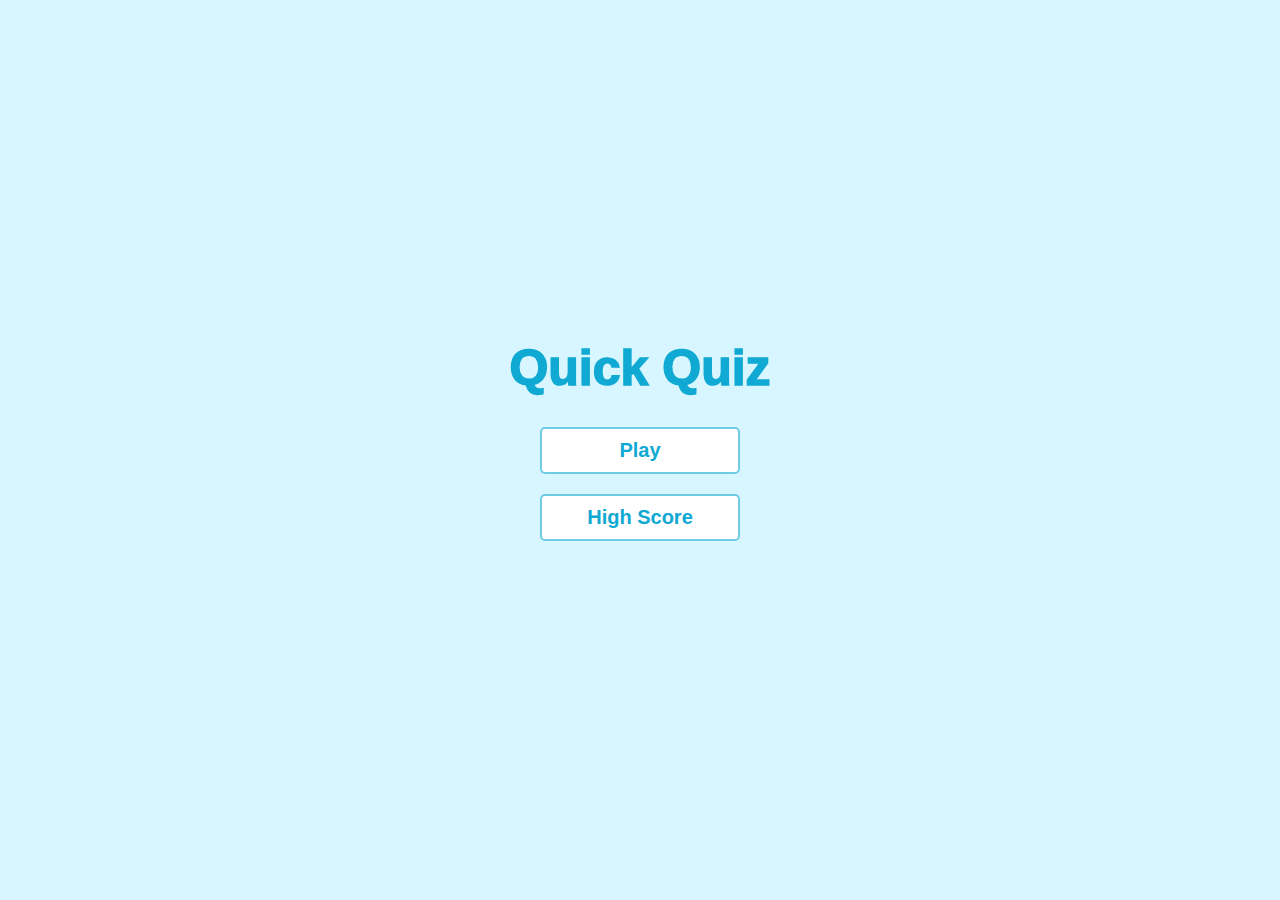
<file: index.html>
<!DOCTYPE html>
<html lang="en">

<head>
    <meta charset="UTF-8">
    <meta http-equiv="X-UA-Compatible" content="IE=edge">
    <meta name="viewport" content="width=device-width, initial-scale=1.0">
    <title>Quiz App</title>
    <link rel="stylesheet" href="css/quiz.css">
</head>

<body>
    <div class="container">
        <h1>Quick Quiz</h1>
        <a href="play.html" class="btn link">Play</a>
        <a href="score.html" class="btn link">High Score</a>
    </div>
</body>

</html>
</file>
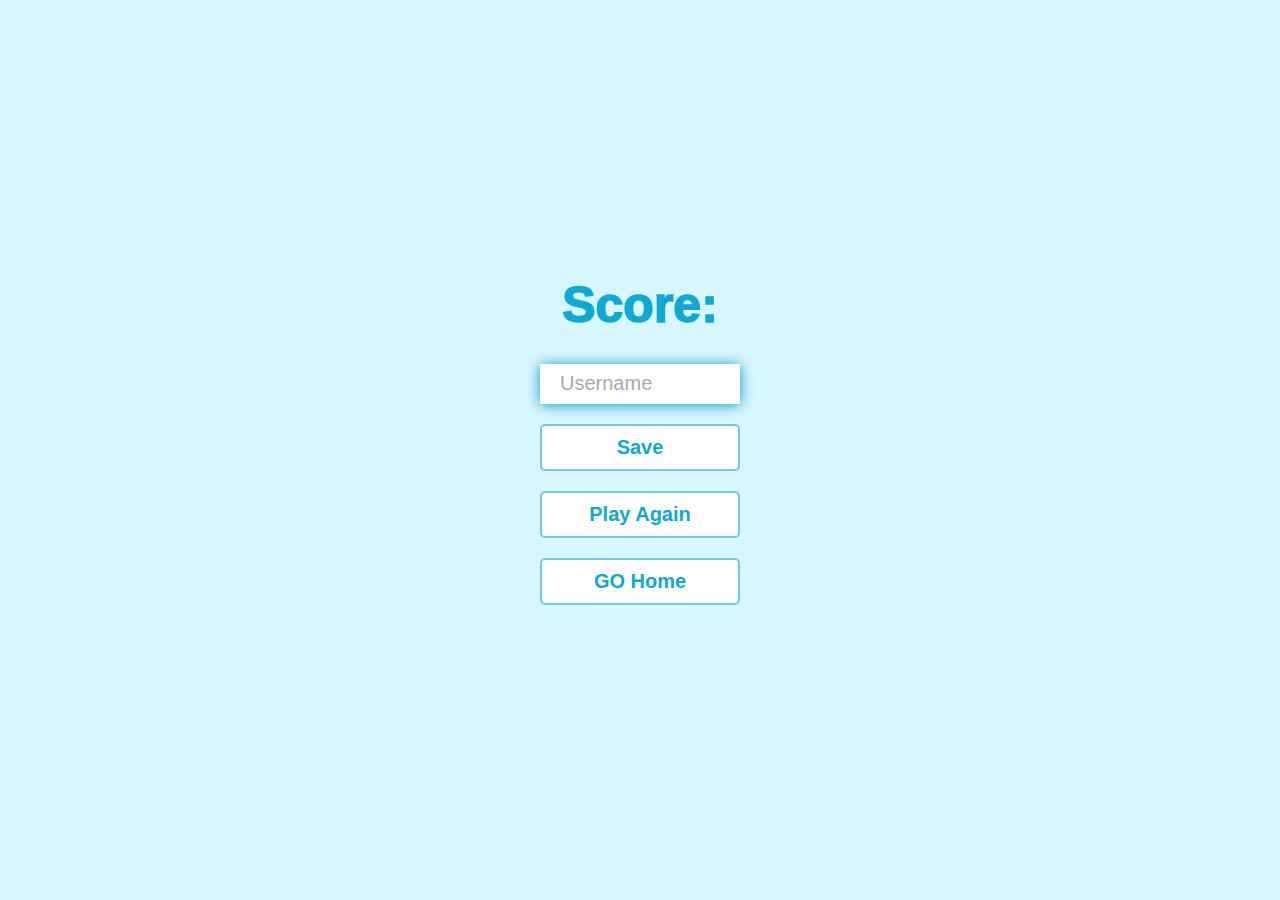
<file: end.html>
<!DOCTYPE html>
<html lang="en">

<head>
    <meta charset="UTF-8">
    <meta http-equiv="X-UA-Compatible" content="IE=edge">
    <meta name="viewport" content="width=device-width, initial-scale=1.0">
    <title>Document</title>
    <link rel="stylesheet" href="css/quiz.css">

</head>
<style>
     :root {
        background-color: white;
        font-size: 62.5%;
    }
    
    #main {
        width: 100vw;
        height: 100vh;
        font-size: 4rem;
        display: flex;
        justify-content: center;
        align-items: center;
    }
</style>

<body>
    <div id="main">
        <h1 id="scorebar">Score:<span id="score">0</span></h1>
        <form action="">
            <input type="text" placeholder="Username" id="Username">
            <button type=" submit " onclick="Save(event) " class="btn link " id="saveScore" disabled>Save</button>
        </form>
        <a href="./play.html " class="btn link ">Play Again</a>
        <a href="./index.html " class="btn link ">GO Home</a>
    </div>
</body>
<script src="js/end.js "></script>

</html>
</file>
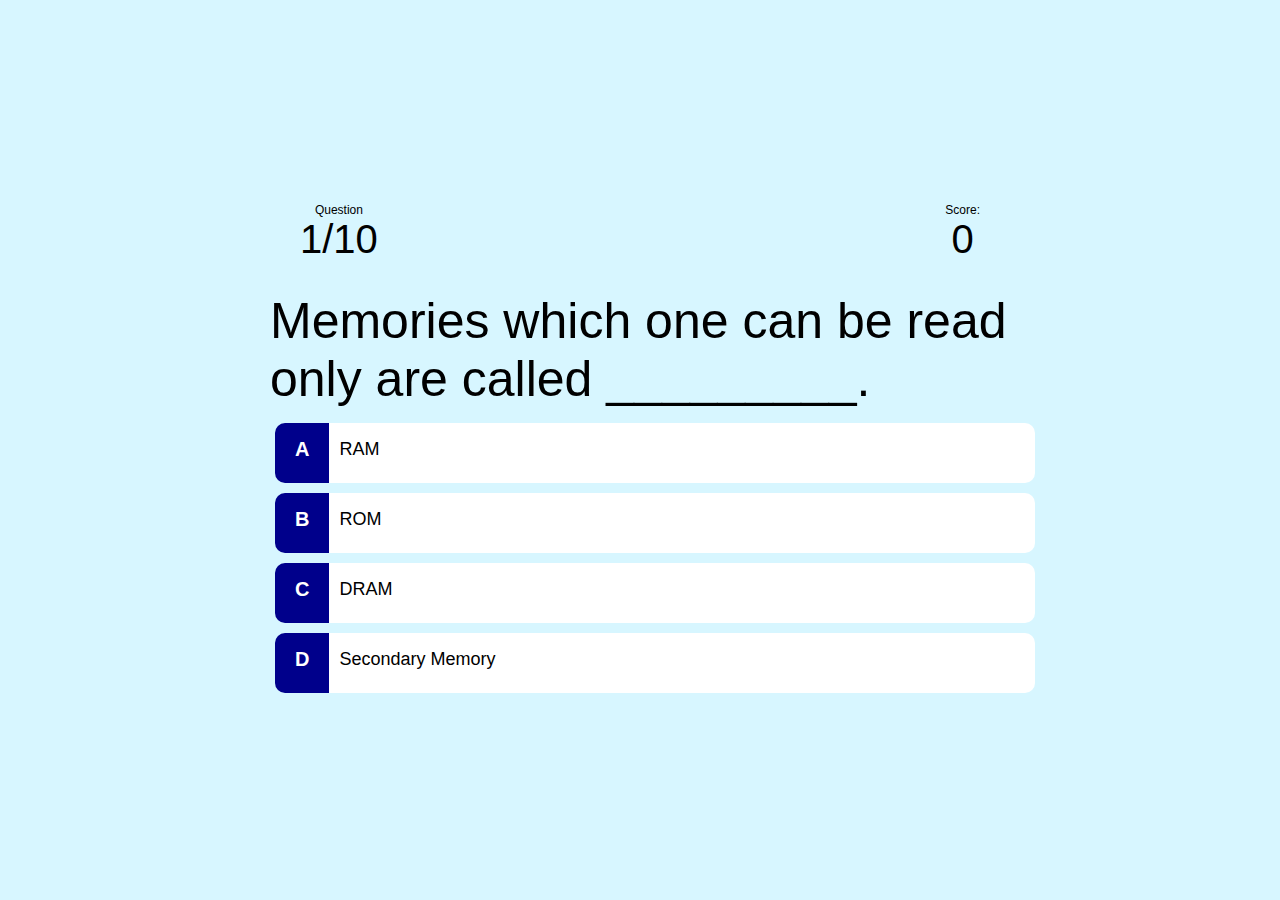
<file: play.html>
<!DOCTYPE html>
<html lang="en">
<head>
    <meta charset="UTF-8">
    <meta http-equiv="X-UA-Compatible" content="IE=edge">
    <meta name="viewport" content="width=device-width, initial-scale=1.0">
    <title>Play</title>
    <link rel="stylesheet" href="css/play.css">
</head>
<body>
    <div class="main">
        <div id="topbar">
            <div id="questionno">
                 Question<br><div id="number">0/3 </div> 
            </div>
            <div id="score">
                Score:<br><div id="update" >0</div>
           </div>
        </div>
        <div class="ques" >
            <p data-question>This is a question</p>
        </div>
        <div class="option">
            <p>A</p>
            <p data-number="1" id="A">option A</p>
        </div>
        <div class="option" >
            <p>B</p>
            <p data-number="2" id="B">option B</p>
        </div>
        <div class="option" >
            <p>C</p>
            <p data-number="3" id="C">option C</p>
        </div>
        <div class="option" >
            <p>D</p>
            <p data-number="4" id="D">option D</p>
        </div>
        
    </div>
</body>
<script src="js/play.js"></script>
</html>
</file>
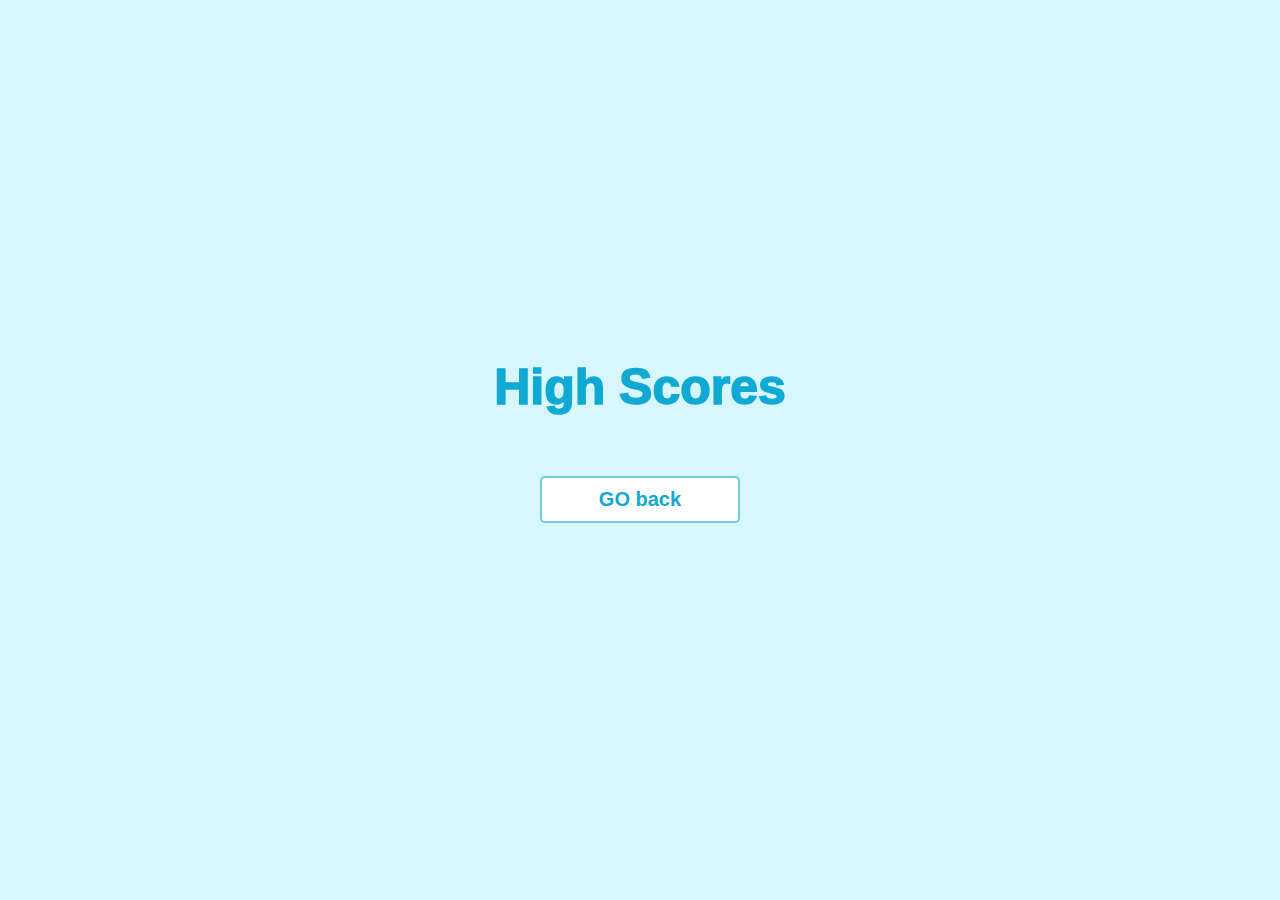
<file: score.html>
<!DOCTYPE html>
<html lang="en">

<head>
    <meta charset="UTF-8">
    <meta http-equiv="X-UA-Compatible" content="IE=edge">
    <meta name="viewport" content="width=device-width, initial-scale=1.0">
    <title>Congrats!</title>
    <link rel="stylesheet" href="css/quiz.css">
    <link rel="stylesheet" href="css/score.css">
</head>

<body>
    <div class="container">
        <h1> High Scores</h1>
        <ul id="setHighScore">

        </ul>
        <a href="./index.html" class="btn">GO back</a>
    </div>


</body>
<script src="js/highscore.js"></script>

</html>
</file>
<file: css/quiz.css>
:root {
    background-color: white;
    font-size: 62.5%;
}

* {
    box-sizing: border-box;
    margin: 0px;
    padding: 0px;
    font-family: arial, helvetica, sans-serif;
}

.container {
    width: 100vw;
    height: 100vh;
    display: flex;
    flex-direction: column;
    justify-content: center;
    align-items: center;
    background-color: rgb(215, 246, 255);
    ;
}

h1 {
    font-size: 5rem;
    margin-bottom: 3rem;
    font-weight: 1000;
    color: rgb(16, 169, 211);
}

.btn {
    width: 20rem;
    font-size: 2rem;
    text-align: center;
    text-decoration: none;
    border: solid black 0.2rem;
    margin-bottom: 2rem;
    padding: 1rem;
    border-radius: 5px;
    background-color: white;
    color: rgb(16, 169, 211);
    border: 2px solid rgba(16, 169, 211, 0.6);
    font-weight: bold;
    font-family: Arial, Helvetica, sans-serif;
}

.btn:hover {
    cursor: pointer;
    box-shadow: 0px 0.4rem 1.4rem 0px rgb(12, 154, 194);
    transform: translateY(-0.8rem);
    transition: 150ms;
}

#main {
    background-color: rgb(215, 246, 255);
    display: flex;
    flex-direction: column;
}

form {
    display: flex;
    flex-direction: column;
    visibility: inherit;
}

input {
    width: 20rem;
    margin-bottom: 2rem;
    height: 4rem;
    font-size: 2rem;
    border: none;
    box-shadow: 0 0.1rem 1.4rem 0 rgb(12, 154, 194);
    padding: 2rem;
    visibility: visible;
}

input::placeholder {
    color: #aaa;
}

#savescore {
    visibility: visible;
}

.link:disabled {
    transition: none;
    transform: none;
    box-shadow: none;
}
</file>
<file: css/play.css>
:root {
    background-color: white;
    font-size: 62.5%;
}

* {
    box-sizing: border-box;
    padding: 0px;
    margin: 0px;
    font-family: Arial, Helvetica, sans-serif;
    background-color: rgb(215, 246, 255);
    ;
}

.main {
    height: 100vh;
    max-width: 80rem;
    display: flex;
    flex-direction: column;
    justify-content: center;
    margin: 0 auto;
}

.ques {
    font-size: 5rem;
    margin: 3rem;
    margin-bottom: 1rem;
}

.option {
    display: flex;
    flex-direction: row;
    margin-left: 3rem;
}

.option>p:first-child {
    height: 6rem;
    padding: 1.5rem 2rem;
    font-size: 2rem;
    background-color: rgb(0, 0, 139);
    margin: 0.5rem;
    margin-right: 0;
    color: white;
    font-weight: 800;
    border-top-left-radius: 1rem;
    border-bottom-left-radius: 1rem;
}

.option>p:nth-child(2) {
    height: 6rem;
    padding: 1.6rem 1rem;
    font-size: 1.8rem;
    width: 100%;
    margin: 0.5rem;
    background-color: white;
    margin-left: 0;
    border-top-right-radius: 1rem;
    border-bottom-right-radius: 1rem;
}

.option:hover {
    cursor: pointer;
    box-shadow: 0 0.4rem 1.4rem 0 rgba(0, 0, 139, 0.5);
    transform: translateY(-0.2rem);
    transition: 200ms;
}

#submit {
    background-color: white;
    color: black;
    width: 10rem;
    height: 5rem;
    font-size: 2rem;
    margin: 2rem;
    margin-left: 50%;
    border-radius: 2rem;
}

#submit:hover {
    cursor: pointer;
    box-shadow: 0 0.4rem 1.4rem 0 rgba(0, 0, 139, 0.5);
    transform: translateY(-0.3rem);
    transition: 200ms
}

#topbar {
    display: flex;
    flex-direction: row;
    justify-content: space-between;
    padding: 0 6rem;
}

#number {
    text-align: center;
    font-size: 4rem;
    padding: 0;
    margin: 0;
}

#questionno {
    text-align: center;
    font-size: 1.2rem;
}

#score {
    text-align: center;
    font-size: 1.2rem;
}

#update {
    text-align: center;
    font-size: 4rem;
    padding: 0;
    margin: 0
}
</file>
<file: css/score.css>
#setHighScore {
    margin-bottom: 3rem;
}

.list {
    padding: 0;
    list-style: none;
    font-size: 2.8rem;
    color: rgba(0, 0, 0, 0.78);
}

.list:hover {
    transform: scale(1.025);
}
</file>
